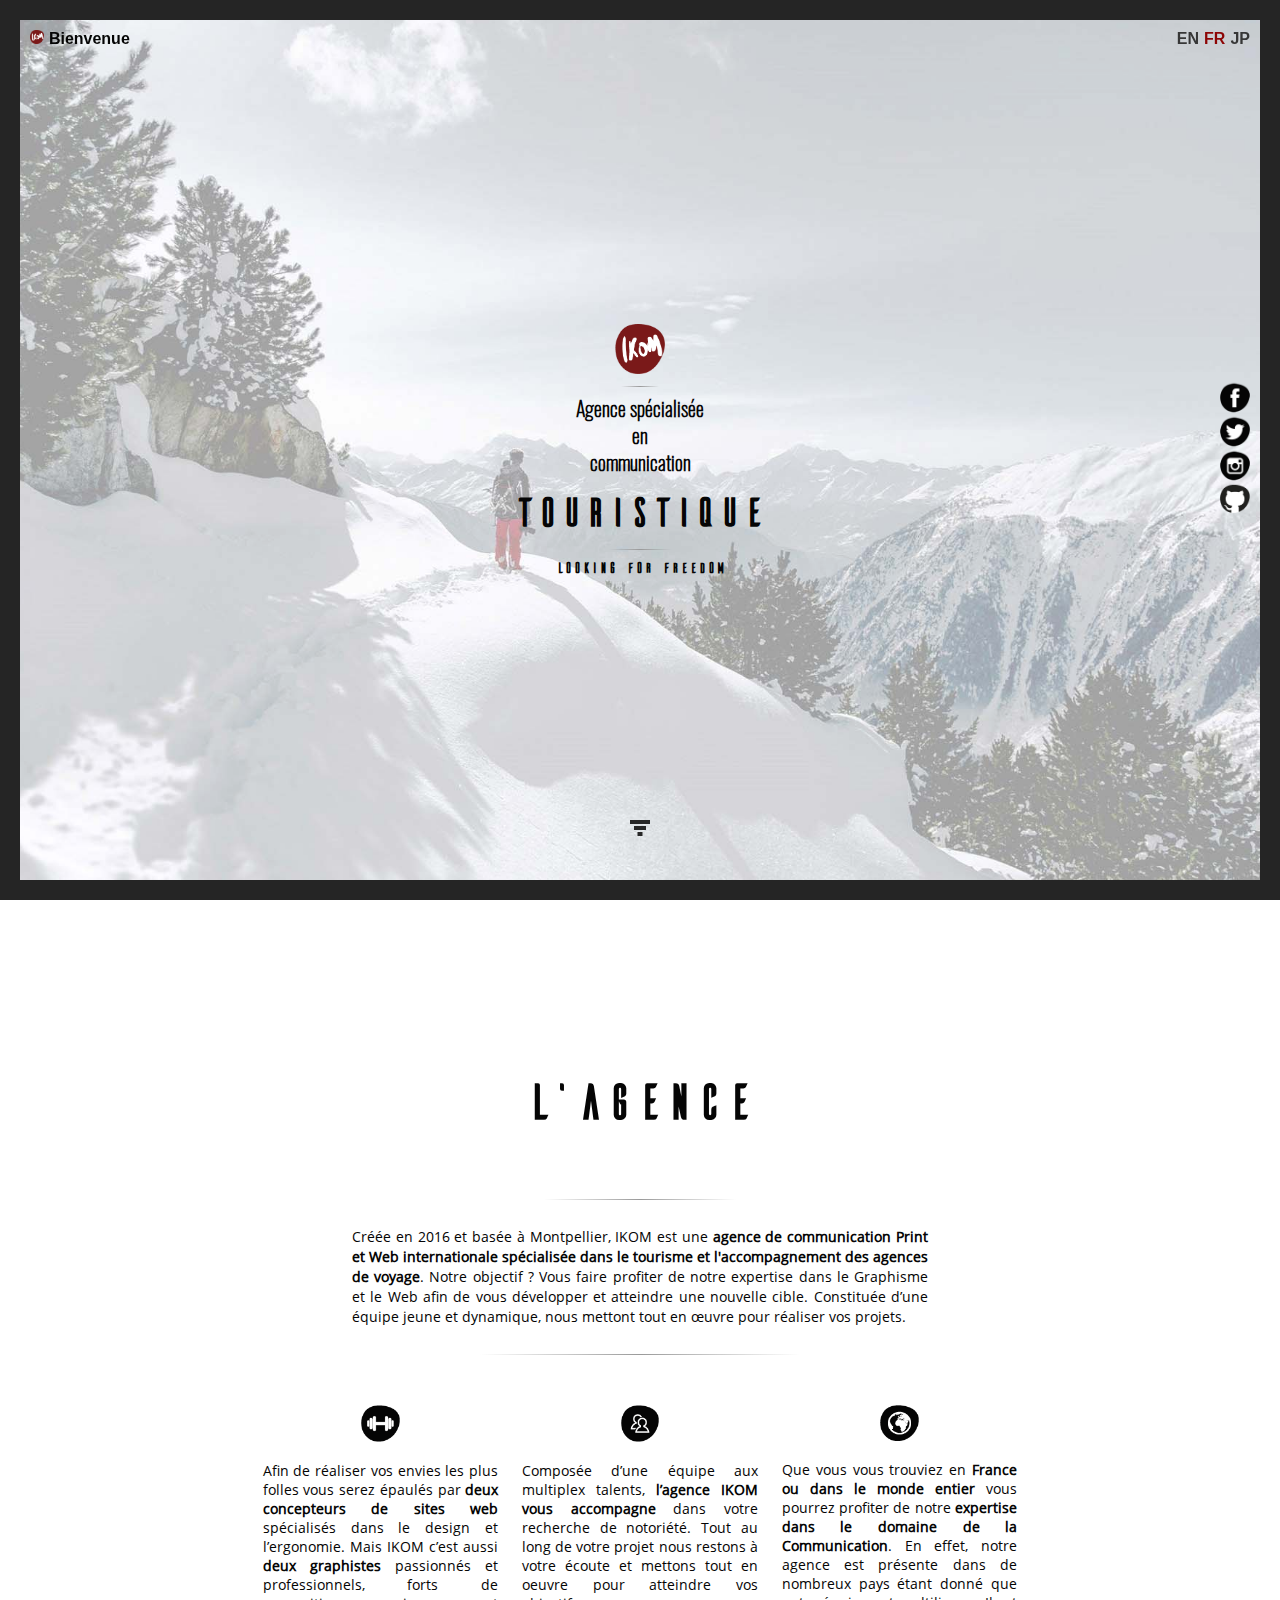
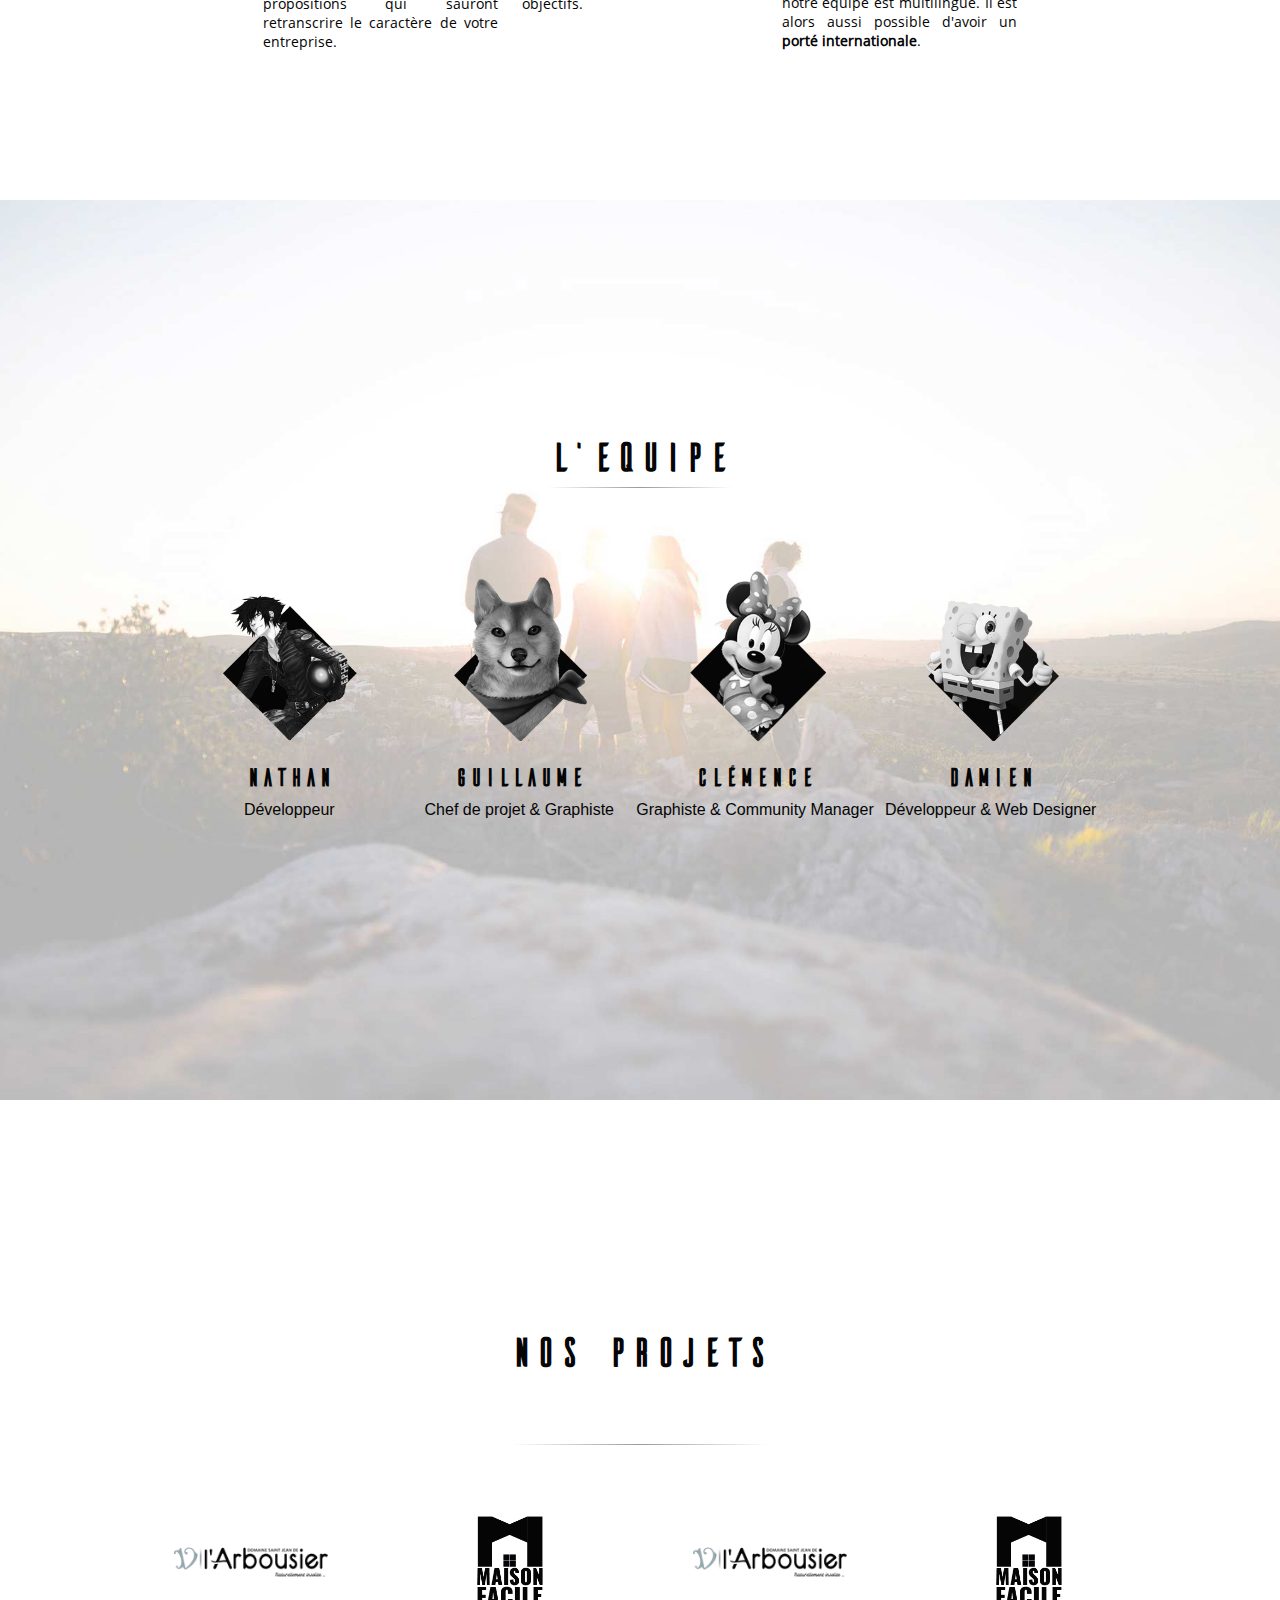
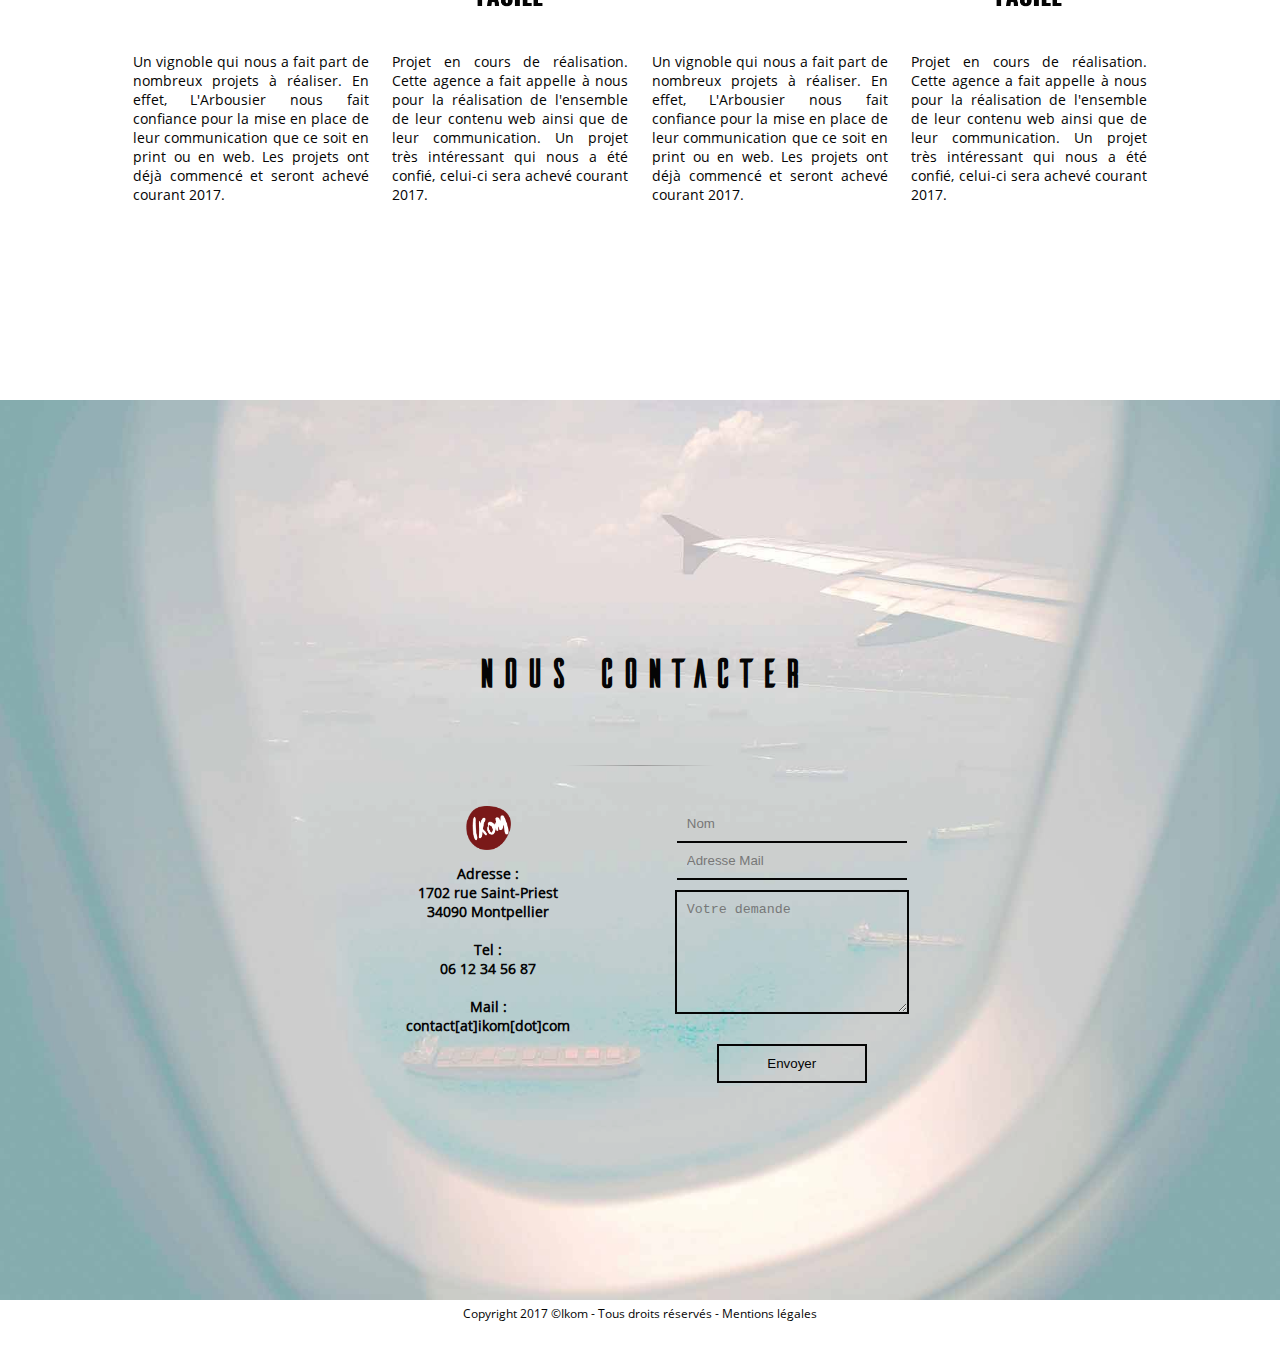
<file: index.html>
<!DOCTYPE html>
<html lang="fr">

<head>

    <!-- Meta -->
    <meta charset="utf-8">
    <meta name="description" content="Ikom - Agence de communication spécialisée en tourisme">
    <!-- Titre -->
    <title>Ikom - Agence de communication</title>

    <meta http-equiv="X-UA-Compatible" content="IE=edge,chrome=1">
    <meta name="viewport" content="width=device-width, initial-scale=1.0">

    <!-- favicon -->
    <link rel="icon" href="images/logoIkom.png">

    <!-- CSS -->
    <link rel="stylesheet" media="all" type="text/css" href="css/style.css" />

    <!-- on détecte la langue de l'utilisateur -->
    <script>
        if (navigator.userLanguage) //Si InternetExplorer v. < 11
            var x = navigator.userLanguage;
        else
            var x = navigator.language;

        if (x = "fr") document.location.href = 'index.html';
        else if (x = "en") document.location.href = 'en/index.html';
        else if (x = "jp") document.location.href = 'jp/index.html';

        else document.location.href = 'en/index.html'; // Page par défaut si la langue n'est pas reconnue.

        return false;

    </script>

</head>

<body>
    <!-- /////////////////////////////////////////////////////////////
   ///////////////// CADRE EXTERIEUR ///////////////////////////
   //////////////////////////////////////////////////////////////////
   ///////////////////////////////////////////////////-->
    <div id="cadre">
        <div></div>
        <div></div>
        <div></div>
        <div></div>
    </div>

    <!-- /////////////////////////////////////////////////////////////
   ///////////////// Réseaux sociaux ///////////////////////////
   //////////////////////////////////////////////////////////////////
   ///////////////////////////////////////////////////-->

    <div class="social">
        <a href="https://www.facebook.com/ikom34" target="_blank"><img src="images/icons/Facebook_s.png" alt="Facebook"></a>
        <a href="https://twitter.com/agence_ikom" target="_blank"><img src="images/icons/Twitter_s.png" alt="Twitter"></a>
        <a href="https://www.instagram.com/agence_ikom/?hl=fr" target="_blank"><img src="images/icons/Instagram_s.png" alt="Instagram"></a>
        <a href="https://github.com/xioten34/Ikom" target="_blank"><img src="images/icons/Github-s.png" alt="Github"></a>
    </div>

    <!-- /////////////////////////////////////////////////////////////
   ///////////////// HEADER ///////////////////////////
   //////////////////////////////////////////////////////////////////
   /////////////////////////////////////////////////// -->

    <div class="slider_content">
        <img src="images/logo_ikom.png" alt="Ikom - agence de communication spécialisée en tourisme" />
        <h2>Bienvenue</h2>
        <ul class="langage">
            <li><a href="en/index.html">EN</a></li>
            <li><a href="index.html" style="color:darkred;">FR</a></li>
            <li class="lastlang"><a href="jp/index.html">JP</a></li>
        </ul>
    </div>

    <!-- /////////////////////////////////////////////////////////////
   ///////////////// OVERLAY + BOUTON MENU ///////////////////////////
   //////////////////////////////////////////////////////////////////
   ///////////////////////////////////////////////////-->

    <!-- menu overlay -->
    <div id="overlay">
        <div class="men">
            <ul class="menu">
                <li><a href="#home">ACCUEIL</a></li>
                <li><a href="#about">L'AGENCE</a></li>
                <li><a href="#team">L'ÉQUIPE</a></li>
                <li><a href="#work">NOS PROJETS</a></li>
                <li><a href="#contact">CONTACT</a></li>
                <div class="social_mobile">
                    <a href="https://www.facebook.com/ikom34" target="_blank"><img src="images/icons/Facebook_s.png" alt="Facebook"></a>
                    <a href="https://twitter.com/agence_ikom" target="_blank"><img src="images/icons/Twitter_s.png" alt="Twitter"></a>
                    <a href="https://www.instagram.com/agence_ikom/?hl=fr" target="_blank"><img src="images/icons/Instagram_s.png" alt="Instagram"></a>
                    <a href="https://github.com/xioten34/Ikom" target="_blank"><img src="images/icons/Github-s.png" alt="Github"></a>
                </div>
            </ul>
        </div>
    </div>


    <!-- Bouton menu fullscreen ici les span c'est pour créer les traits du hamburger, tu peux changer -->
    <button class="bouton_mobile cd-image-replace"><span></span>
    <span></span>
    <span></span></button>

    <!-- /////////////////////////////////////////////////////////////
   ///////////////// SECTIONS DU SITE ///////////////////////////
   //////////////////////////////////////////////////////////////////
   ///////////////////////////////////////////////////-->
    <!-- ACCUEIL -->
    <section id="home" class="slider home">
        <div id="titleIkom">
            <img src="images/logo_ikom.png" alt="ikom - agence de communication spécialisée en tourisme">
            <hr class="little">
            <h1>
                Agence spécialisée <br> en
                <br> communication
            </h1>
            <h2>
                Touristique
            </h2>
            <hr class="big">
            <h3>
                Looking for freedom
            </h3>
        </div>
    </section>

    <!-- L'AGENCE -->
    <section id="about" class="slider about">
        <div class="agence">
            <h2>L'agence</h2>
            <hr class="little">
            <p class="textAgence">
                Créée en 2016 et basée à Montpellier, IKOM est une <strong>agence de communication Print et Web internationale spécialisée dans le tourisme et l'accompagnement des agences de voyage</strong>. Notre objectif ? Vous faire profiter de notre expertise dans le Graphisme et le Web afin de vous développer et atteindre une nouvelle cible. Constituée d’une équipe jeune et dynamique, nous mettont tout en œuvre pour réaliser vos projets.
            </p>
            <hr class="big">
            <div class="listArticle">
                <article>
                    <img src="images/icons/Icones-web-competence.png" alt="Compétences web et print">
                    <p>
                        Afin de réaliser vos envies les plus folles vous serez épaulés par <strong>deux concepteurs de sites web</strong> spécialisés dans le design et l’ergonomie. Mais IKOM c’est aussi <strong>deux graphistes</strong> passionnés et professionnels, forts de propositions qui sauront retranscrire le caractère de votre entreprise.

                    </p>
                </article>
                <article>
                    <img src="images/icons/Icones-web-acco.png" alt="Accompagnement">
                    <p>
                        Composée d’une équipe aux multiplex talents, <strong>l’agence IKOM vous accompagne</strong> dans votre recherche de notoriété. Tout au long de votre projet nous restons à votre écoute et mettons tout en oeuvre pour atteindre vos objectifs.
                    </p>
                </article>
                <article>

                    <img src="images/icons/Icones-web-terre.png" alt="International">
                    <p>
                        Que vous vous trouviez en <strong>France ou dans le monde entier</strong> vous pourrez profiter de notre <strong>expertise dans le domaine de la Communication</strong>. En effet, notre agence est présente dans de nombreux pays étant donné que notre équipe est multilingue. Il est alors aussi possible d'avoir un <strong>porté internationale</strong>.
                    </p>
                </article>
            </div>
        </div>
    </section>

    <!-- L'EQUIPE -->
    <section id="team" class="slider team">
        <div class="equip">
            <h2>L'Equipe</h2>
            <hr>
            <div class="listTeam">
                <article>
                    <img src="images/team/team_biker.png" alt="développement web">
                    <p>
                        <b>Nathan</b><br> Développeur
                    </p>
                </article>
                <article>
                    <img src="images/team/team_shiba.png" alt="graphique designer">
                    <p>
                        <b>Guillaume</b><br> Chef de projet & Graphiste
                    </p>
                </article>
                <article>
                    <img src="images/team/team_minnie.png" alt="graphique designer - community manager">
                    <p>
                        <b>Clémence</b><br> Graphiste & Community Manager
                    </p>
                </article>
                <article>
                    <img src="images/team/team_bob.png" alt="web designer">
                    <p>
                        <b>Damien</b><br> Développeur & Web Designer
                    </p>
                </article>
                <div class="clear"></div>
            </div>
        </div>
    </section>

    <!-- NOS PROJETS -->
    <section id="work" class="slider work">
        <div class="projet">
            <h2>Nos projets</h2>
            <hr>
            <div class="listProject">
                <article>
                    <img src="images/projets/arbousier.png" alt="Arbousier">
                    <p>
                        Un vignoble qui nous a fait part de nombreux projets à réaliser. En effet, L'Arbousier nous fait confiance pour la mise en place de leur communication que ce soit en print ou en web. Les projets ont déjà commencé et seront achevé courant 2017.
                    </p>
                </article>
                <article>
                    <img src="images/projets/logo_maison.png" alt="Ma Maison facile">
                    <p>
                        Projet en cours de réalisation. Cette agence a fait appelle à nous pour la réalisation de l'ensemble de leur contenu web ainsi que de leur communication. Un projet très intéressant qui nous a été confié, celui-ci sera achevé courant 2017.
                    </p>
                </article>
                <article>
                    <img src="images/projets/arbousier.png" alt="Arbousier">
                    <p>
                        Un vignoble qui nous a fait part de nombreux projets à réaliser. En effet, L'Arbousier nous fait confiance pour la mise en place de leur communication que ce soit en print ou en web. Les projets ont déjà commencé et seront achevé courant 2017.
                    </p>
                </article>
                <article>
                    <img src="images/projets/logo_maison.png" alt="Ma Maison facile">
                    <p>
                        Projet en cours de réalisation. Cette agence a fait appelle à nous pour la réalisation de l'ensemble de leur contenu web ainsi que de leur communication. Un projet très intéressant qui nous a été confié, celui-ci sera achevé courant 2017.
                    </p>
                </article>
            </div>
        </div>
    </section>

    <!-- CONTACT -->
    <section id="contact" class="slider contact">
        <div class="contacter">
            <h2>Nous contacter</h2>
            <hr>
            <div class="listContact">
                <article>
                    <img src="images/logo_ikom.png" alt="Logo">
                    <p>
                        Adresse : <br> 1702 rue Saint-Priest <br> 34090 Montpellier
                        <br><br> Tel : <br> 06 12 34 56 87
                        <br><br> Mail : <br> contact[at]ikom[dot]com
                    </p>
                </article>
                <article>
                    <form action="#">
                        <input type="text" name="firstname" placeholder="Nom">
                        <br>
                        <input type="text" name="lastname" placeholder="Adresse Mail">
                        <br>
                        <textarea rows="4" placeholder="Votre demande"></textarea>
                        <br><br>
                        <input type="submit" value="Envoyer">
                    </form>
                </article>
            </div>
        </div>
    </section>
    <footer>
        <div class="copyright">Copyright 2017 ©Ikom - Tous droits réservés - Mentions légales</div>
    </footer>



    <!-- fin du contenu -->



    <!-- /////////////////////////////////////////////////////////////
   ///////////////// RESSOURCES JAVASCRIPT ///////////////////////////
   //////////////////////////////////////////////////////////////////
   ///////////////////////////////////////////////////-->

    <!-- Ressource jQuery -->
    <script src="http://code.jquery.com/jquery-3.1.1.min.js"></script>

    <!-- JS pour activer le bouton menu, scroll et clic -->
    <script src="js/action.js"></script>
</body>

</html>
</file>
<file: css/style.css>
@font-face{font-family:'Aileron';src:url("../fonts/Ailerons-Typeface.otf");font-weight:400;font-style:normal}@font-face{font-family:'OswaldExtraLight';src:url("../fonts/Oswald-ExtraLight.ttf");font-weight:400;font-style:normal}@font-face{font-family:"OpenSansBold";src:url("../fonts/OpenSans-Bold.ttf");font-weight:400;font-style:normal}@font-face{font-family:"OpenSansRegular";src:url("../fonts/OpenSans-Regular.ttf");font-weight:400;font-style:normal}html{display:none;min-height:100%}html h1,html h2,html h3,html h4,html p,html a{font-family:"Opensans", sans-serif;margin:0}html a:link{font-weight:bold;text-decoration:none;outline:0;color:#fff}html a:visited{color:#fff}html a:hover{color:#d4d4d4}html a:active{color:#fff}html div{margin:0}html body{margin:0;background:#fff;overflow-x:hidden;min-height:100%;width:100%;height:100%}html body .clear{clear:both}html body #cadre div{z-index:10000;position:fixed}html body #cadre div:nth-child(1){top:0;left:0;height:20px;width:100%;background:#212121}@media (max-width: 600px){html body #cadre div:nth-child(1){height:10px}}html body #cadre div:nth-child(2){position:fixed;right:0;height:100%;width:20px;background:#212121}@media (max-width: 600px){html body #cadre div:nth-child(2){width:10px}}html body #cadre div:nth-child(3){position:fixed;bottom:0;height:20px;width:100%;background:#212121}@media (max-width: 600px){html body #cadre div:nth-child(3){height:10px}}html body #cadre div:nth-child(4){position:fixed;left:0;height:100%;width:20px;background:#212121}@media (max-width: 600px){html body #cadre div:nth-child(4){width:10px}}html body .social{position:fixed;z-index:18;top:50%;bottom:auto;-webkit-transform:translateY(-50%);-moz-transform:translateY(-50%);-ms-transform:translateY(-50%);-o-transform:translateY(-50%);transform:translateY(-50%);right:30px;width:30px}@media (max-width: 500px){html body .social{display:none}}html body .social img{width:30px;height:auto}@media (max-width: 500px){html body .social img{width:20px}}html body .bouton_mobile{display:block;position:fixed;z-index:20;bottom:50px;height:44px;width:44px;left:50%;right:auto;-webkit-transform:translateX(-50%);-moz-transform:translateX(-50%);-ms-transform:translateX(-50%);-o-transform:translateX(-50%);transform:translateX(-50%);background:transparent;cursor:pointer;border:none;outline:none;-webkit-tap-highlight-color:transparent;-webkit-tap-highlight-color:transparent;transition:all 0.3s cubic-bezier(0.25, 0.8, 0.25, 1)}html body .bouton_mobile span{position:absolute;height:4px;background-color:#232323;left:28.4%;bottom:auto;right:auto;-webkit-transform:rotate(0deg);transform:rotate(0deg);-webkit-transition:.25s ease-in-out;transition:.25s ease-in-out}html body .bouton_mobile span:nth-child(1){top:14px;width:20px;left:50%;right:auto;-webkit-transform:translateX(-50%);-moz-transform:translateX(-50%);-ms-transform:translateX(-50%);-o-transform:translateX(-50%);transform:translateX(-50%)}html body .bouton_mobile span:nth-child(2){top:20px;width:12px;left:50%;right:auto;-webkit-transform:translateX(-50%);-moz-transform:translateX(-50%);-ms-transform:translateX(-50%);-o-transform:translateX(-50%);transform:translateX(-50%)}html body .bouton_mobile span:nth-child(3){top:26px;width:5px;left:50%;right:auto;-webkit-transform:translateX(-50%);-moz-transform:translateX(-50%);-ms-transform:translateX(-50%);-o-transform:translateX(-50%);transform:translateX(-50%)}html body .bouton_mobile.isActive{background:transparent;box-shadow:0 0 0 transparent,0 0 0 transparent}html body .bouton_mobile.isActive span:nth-child(1){top:20px;left:15px;-webkit-transform:rotate(45deg);-ms-transform:rotate(45deg);transform:rotate(45deg)}html body .bouton_mobile.isActive span:nth-child(2){opacity:0}html body .bouton_mobile.isActive span:nth-child(3){top:19.5px;width:20px;left:15px;-webkit-transform:rotate(-45deg);-ms-transform:rotate(-45deg);transform:rotate(-45deg)}html body #overlay{display:-webkit-box;display:-ms-flexbox;display:flex;display:none;position:fixed;left:0;top:0;width:100%;height:100%;background:rgba(255,255,255,0.95);z-index:19}html body #overlay .men{display:-webkit-box;display:-ms-flexbox;display:flex;width:100%;height:100vh;-webkit-box-pack:center;-ms-flex-pack:center;justify-content:center;-webkit-box-align:center;-ms-flex-align:center;align-items:center}html body #overlay .men ul{list-style:none;margin:0;padding:0;color:white;text-align:center}html body #overlay .men ul li a{color:#424134;font-size:4.5vh;text-transform:uppercase;text-decoration:none;line-height:48px;transition:all 0.5s;outline:none;-webkit-tap-highlight-color:transparent;-webkit-tap-highlight-color:transparent}html body #overlay .men ul li a:hover{color:#232323}html body #overlay .men .social_mobile{margin-top:25px}@media (max-width: 500px){html body #overlay .men .social_mobile img{width:30px}}@media (min-width: 500px){html body #overlay .men .social_mobile{display:none}}html body .slider_content{position:fixed;width:100%;margin:30px auto;z-index:10}@media (max-width: 600px){html body .slider_content{display:block;margin:20px auto}}html body .slider_content img{float:left;width:auto;height:13.7px;margin-left:30px}@media (max-width: 600px){html body .slider_content img{margin-left:20px}}html body .slider_content h2{float:left;font-size:16px;margin-left:5px}@media (max-width: 600px){html body .slider_content h2{font-size:12px}}html body .slider_content ul{float:right;margin:0;font-size:16px;margin-right:30px}@media (max-width: 600px){html body .slider_content ul{margin-right:20px;font-size:12px}}html body .slider_content ul li{float:left;list-style:none;display:inline-block;margin-right:5px;outline:none;-webkit-tap-highlight-color:transparent;-webkit-tap-highlight-color:transparent}html body .slider_content ul li a{color:#343434}html body .slider_content ul li a.isActive{color:darkred}html body .slider_content ul .lastlang{margin-right:0}html body .slider{width:100%;position:relative;overflow-x:hidden;float:left;bottom:0}html body .home{height:100vh;background:url(../images/background/agence_communication_touristique_white.jpg) no-repeat center;-webkit-background-size:cover;background-size:cover;background-position:center center;margin:0;padding:0;text-align:center;color:black;display:-webkit-box;display:-moz-box;display:-ms-flexbox;display:-webkit-flex;display:flex;align-items:center;justify-content:center}html body .home #titleIkom img{width:50px;height:auto}html body .home #titleIkom h1{font-family:"OswaldExtraLight";font-size:20px;margin-bottom:10px}html body .home #titleIkom h2{font-family:"Aileron";font-size:40px;margin-bottom:15px}html body .home #titleIkom h3{font-family:"Aileron";font-size:15px}html body .home .little{width:15%;border:0;height:1px;background-image:linear-gradient(to right, transparent, #999, transparent)}html body .home .big{width:25%;border:0;height:1px;background-image:linear-gradient(to right, transparent, #999, transparent)}html body .about{background:#fff;min-height:100vh;font-size:14px;margin:0;padding:0;display:flex;align-items:center;justify-content:center}html body .about .agence h2{text-align:center;font-family:"Aileron";font-size:50px;margin-bottom:70px;padding-top:70px}html body .about .agence h3,html body .about .agence strong{font-weight:bold}html body .about .agence .little{width:15%;border:0;height:1px;background-image:linear-gradient(to right, transparent, #999, transparent)}html body .about .agence .big{width:25%;border:0;height:1px;background-image:linear-gradient(to right, transparent, #999, transparent)}html body .about .agence .textAgence{width:45%;margin:auto;padding-top:20px;padding-bottom:20px;font-family:"OpenSansRegular";text-align:justify;line-height:20px}@media (max-width: 500px){html body .about .agence .textAgence{width:80%}}html body .about .agence .listArticle{margin:20px auto;width:100%;left:0;text-align:center;position:relative}@media (max-width: 500px){html body .about .agence .listArticle{width:80%}}html body .about .agence .listArticle article{margin:30px auto;width:20%;text-align:center;position:relative;display:inline-block;vertical-align:top}@media (max-width: 500px){html body .about .agence .listArticle article{width:80%}}html body .about .agence .listArticle p{padding-top:15px;width:92%;text-align:left;margin:auto;text-align:justify;font-family:"OpenSansRegular"}@media (max-width: 500px){html body .about .agence .listArticle p{width:100%}}html body .about .agence .listArticle img{width:15%;display:inline}@media (max-width: 900px){html body .about .agence .listArticle img{width:20%}}html body .team{background:url(../images/background/equipe_ikom_white.jpg);-webkit-background-size:cover;min-height:100vh;background-size:cover;background-position:center center;margin:0;padding:0;display:flex;align-items:center;justify-content:center}html body .team .equip{margin-bottom:25px}html body .team .equip h2{text-align:center;font-family:"Aileron";font-size:40px;margin-top:55px}html body .team .equip hr{width:20%;border:0;height:1px;background-image:linear-gradient(to right, transparent, #999, transparent)}html body .team .equip .listTeam{margin:70px auto;width:100%;position:relative;text-align:center;left:0}html body .team .equip .listTeam article{max-width:300px;margin:10px auto;position:relative;display:inline-block;font-family:"OpenSansRegular"}html body .team .equip .listTeam img{width:60%}@media only screen and (min-width: 800px){html body .team .equip .listTeam img{filter:grayscale(100%);-webkit-filter:grayscale(100%);-moz-filter:grayscale(100%);-ms-filter:grayscale(100%);-o-filter:grayscale(100%);transition:all 1s}}@media only screen and (min-width: 800px){html body .team .equip .listTeam img:hover{-webkit-filter:grayscale(0%);-moz-filter:grayscale(0%);-ms-filter:grayscale(0%);-o-filter:grayscale(0%);color:#fff}}html body .team .equip .listTeam p{padding-top:5px}html body .team .equip .listTeam p b{font-family:"Aileron";font-size:25px;line-height:50px}html body .work{background:#fff;min-height:100vh;font-size:14px;margin:0;padding:0;display:flex;align-items:center;justify-content:center}html body .work .projet h2{text-align:center;font-family:"Aileron";font-size:40px;margin-bottom:70px;padding-top:70px;color:black}html body .work .projet hr{width:20%;border:0;height:1px;background-image:linear-gradient(to right, transparent, #999, transparent)}html body .work .projet .listProject{margin:20px auto;width:100%;left:0;text-align:center;position:relative}@media (max-width: 500px){html body .work .projet .listProject{width:80%}}html body .work .projet .listProject article{margin:20px auto;width:20%;text-align:center;position:relative;display:inline-block;vertical-align:top}@media (max-width: 500px){html body .work .projet .listProject article{width:80%}}@media (min-width: 1400px){html body .work .projet .listProject article{width:10%}}html body .work .projet .listProject article p{padding-top:10px;width:92%;text-align:left;margin:auto;text-align:justify;font-family:"OpenSansRegular"}@media (max-width: 500px){html body .work .projet .listProject article p{width:100%}}html body .work .projet .listProject img{width:60%;display:inline}html body .contact{background:url(../images/background/contact_ikom.jpg);min-height:100vh;-webkit-background-size:cover;background-size:cover;background-position:center center;font-size:14px;margin:0;padding:0;display:flex;align-items:center;justify-content:center}html body .contact .contacter h2{text-align:center;font-family:"Aileron";font-size:40px;margin-bottom:70px;margin-top:70px}html body .contact .contacter hr{width:25%;border:0;height:1px;background-image:linear-gradient(to right, transparent, #999, transparent)}html body .contact .contacter .listContact{margin:20px auto;width:100%;left:0;text-align:center;position:relative}@media (max-width: 770px){html body .contact .contacter .listContact{width:80%}}html body .contact .contacter .listContact article{margin:20px auto;width:300px;text-align:center;position:relative;display:inline-block;vertical-align:top}@media (max-width: 770px){html body .contact .contacter .listContact article{width:80%}}html body .contact .contacter .listContact article p{padding-top:10px;width:92%;margin:auto;text-align:center;font-family:"OpenSansRegular";font-weight:bold}@media (max-width: 770px){html body .contact .contacter .listContact article p{width:75%;text-align:center}}html body .contact .contacter .listContact article img{width:15%;display:inline}html body .contact .contacter .listContact article form input[type=text]{border-top:0;border-left:0;border-right:0;border-bottom:2px solid black;background-color:transparent;width:70%;padding:10px;transition:border-bottom .5s}@media (max-width: 770px){html body .contact .contacter .listContact article form input[type=text]{width:90%}}html body .contact .contacter .listContact article form input[type=text]:focus{outline:none;border-bottom:2px solid #b01333}html body .contact .contacter .listContact article form input[type=submit]{border:2px solid black;background-color:transparent;padding:10px;width:150px;cursor:pointer;transition:all 1s}@media (max-width: 770px){html body .contact .contacter .listContact article form input[type=submit]{width:70%}}html body .contact .contacter .listContact article form input[type=submit]:focus{outline:none}html body .contact .contacter .listContact article form input[type=submit]:hover{background-color:black;color:white;border:2px solid #b01333}html body .contact .contacter .listContact article form textarea{border:2px solid black;background-color:transparent;height:100px;margin-bottom:10px;width:70%;padding:10px;margin-top:10px;color:black;transition:border .5s}@media (max-width: 770px){html body .contact .contacter .listContact article form textarea{width:90%}}html body .contact .contacter .listContact article form textarea:focus{outline:none;border:2px solid #b01333}html body footer{clear:both}html body footer .copyright{font-family:"OpenSansRegular";padding-top:5px;font-size:12px;text-align:center;margin:0px 0 25px 0}

/*# sourceMappingURL=style.css.map */
</file>
